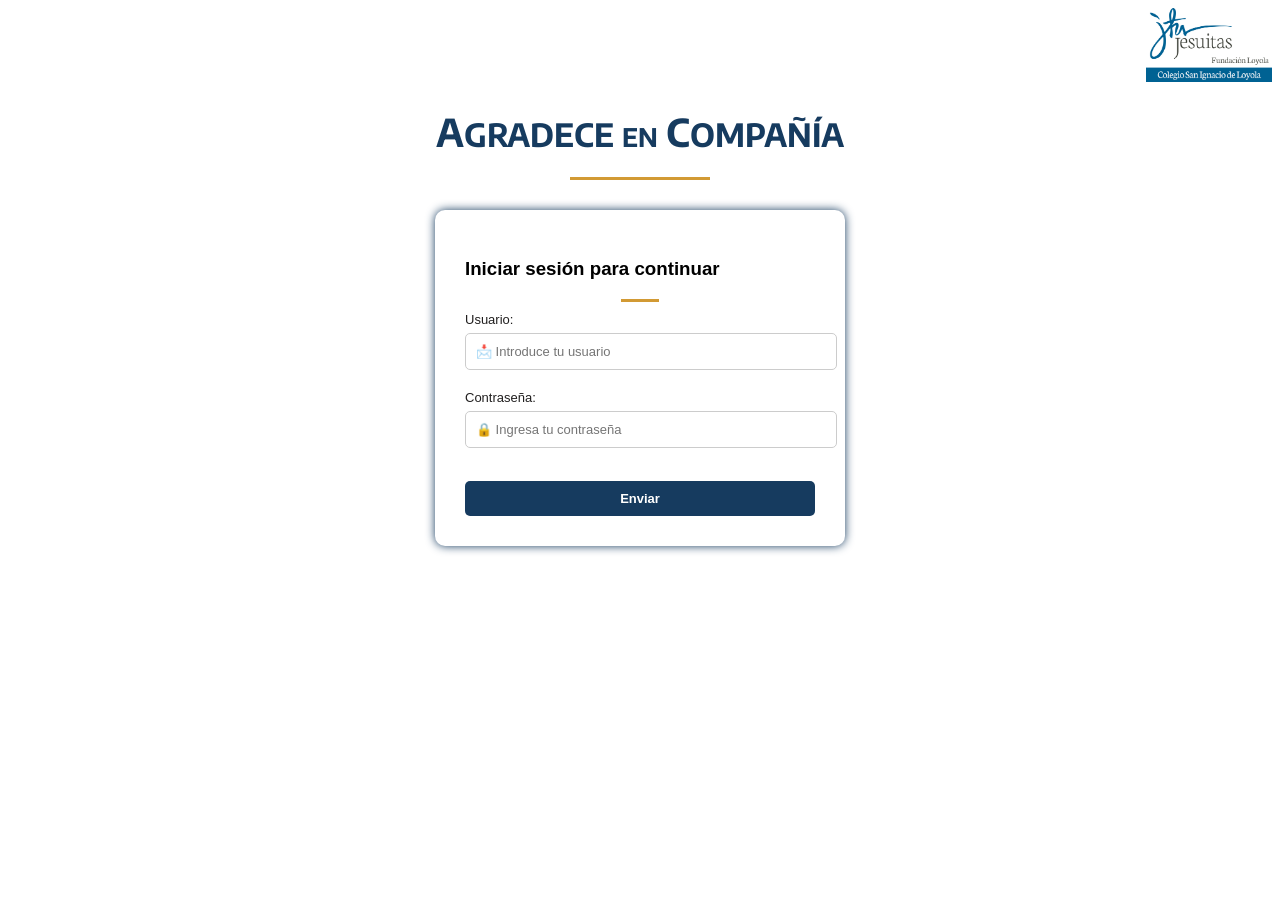
<file: index.html>
<!DOCTYPE html>
<html lang="en">
    <head>
        <meta charset="UTF-8">
        <meta name="author" content="Iván Rodríguez Gómez-Landero">
        <link rel="stylesheet" href="estilos.css">
        <link rel="preconnect" href="https://fonts.googleapis.com">
        <link rel="preconnect" href="https://fonts.gstatic.com" crossorigin>
        <link href="https://fonts.googleapis.com/css2?family=Encode+Sans+SC:wght@100..900&display=swap" rel="stylesheet">
        <title>Inicio de Sesión</title>
    </head>
    <body>
        
        <!-- Imagen -->
        <header>
            <img src="foto.png" alt="Jesuitas.png">
        </header>

        <!-- Titulo -->
        <h1><span class="mayuscula">A</span>GRADECE <span id="EN">EN</span> <span class="mayuscula">C</span>OMPAÑÍA</h1>
        
        <!-- Linea -->
        <hr id="linea1">

        <!-- Formulario -->
        <form class="formulario" method="POST" action="validacion.php">

            <!-- Leyenda -->
            <h3 class="Leyenda">Iniciar sesión para continuar</h3>
            <hr id="linea1">

            <!-- Usuario -->
            <label for="usuario">Usuario:</label><br>
            <input type="text" id="usuario" name="usuario" placeholder="📩 Introduce tu usuario" required><br><br>

            <!-- Contraseña -->
            <label for="password">Contraseña:</label><br>
            <input type="password" id="password" name="password" placeholder="🔒 Ingresa tu contraseña" required><br><br>

            <!-- Botón de envío -->
            <input type="submit" value="Enviar" id="Enviar">

        </form>
    </body>
</html>
</file>
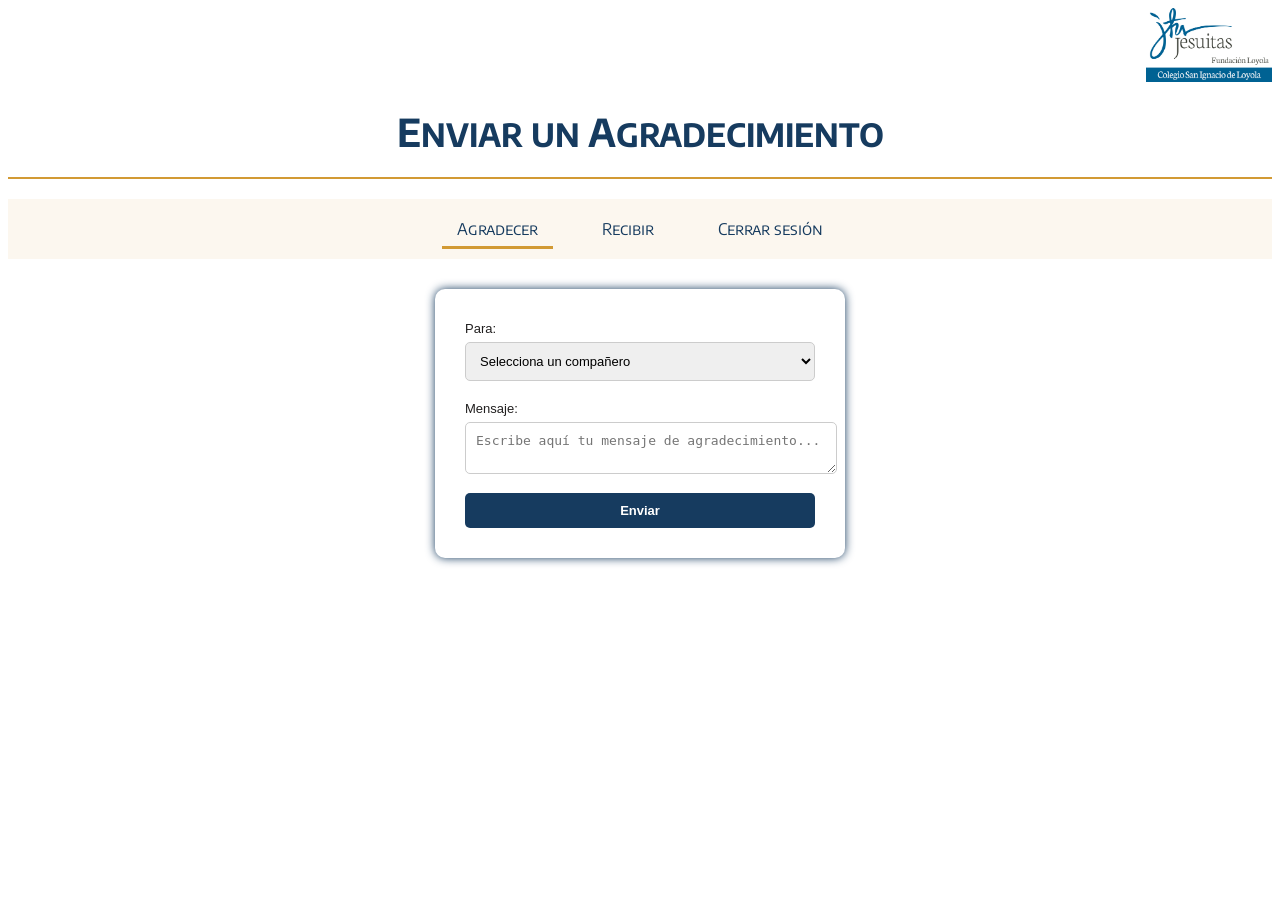
<file: EnviarAgradecimiento.html>
<!DOCTYPE html>
<html lang="en">
    <head>
        <meta charset="UTF-8">
        <meta name="author" content="Iván Rodríguez Gómez-Landero">
        <link rel="stylesheet" href="estilos.css">
        <link rel="preconnect" href="https://fonts.googleapis.com">
        <link rel="preconnect" href="https://fonts.gstatic.com" crossorigin>
        <link href="https://fonts.googleapis.com/css2?family=Encode+Sans+SC:wght@100..900&display=swap" rel="stylesheet">
        <title>Enviar Un Agradecimiento</title>
    </head>
    <body>
        
        <!-- Imagen -->
        <header>
            <img src="foto.png" alt="Jesuitas.png">
        </header>

        <!-- Titulo -->
        <h1><span class="mayuscula">E</span>NVIAR UN <span class="mayuscula">A</span>GRADECIMIENTO</h1>
        
        <!-- Linea -->
        <hr id="linea2">

        <!-- Menu -->
        <nav class="menu">
            <a href="EnviarAgradecimiento.html" class="boton_transparente activo">Agradecer</a>
            <a href="RecibirAgradecimiento.html" class="boton_transparente">Recibir</a>
            <a href="logout.php" class="boton_transparente">Cerrar sesión</a>
        </nav>

        <!-- Formulario -->
        <form class="formulario" method="POST" action="guardar.php">
            
            <!-- Destinatario -->
            <label for="Companero">Para: </label>
            <select name="Companero" id="Companero" required>
                <option value="" disabled selected>Selecciona un compañero</option>
                <option value="1">Aitor</option>
                <option value="2">Teresa</option>
                <option value="3">Manuel</option>
                <option value="4">Angelo</option>
                <option value="5">Rosa</option>
            </select><br><br>

            <!-- Mensaje -->
            <label for="Mensaje">Mensaje: </label><br>
            <textarea id="Mensaje" name="Mensaje" placeholder="Escribe aquí tu mensaje de agradecimiento..." required></textarea><br>

            <!-- Botón de envío -->
            <input type="submit" value="Enviar" id="Enviar">

        </form>
    </body>
</html>
</file>
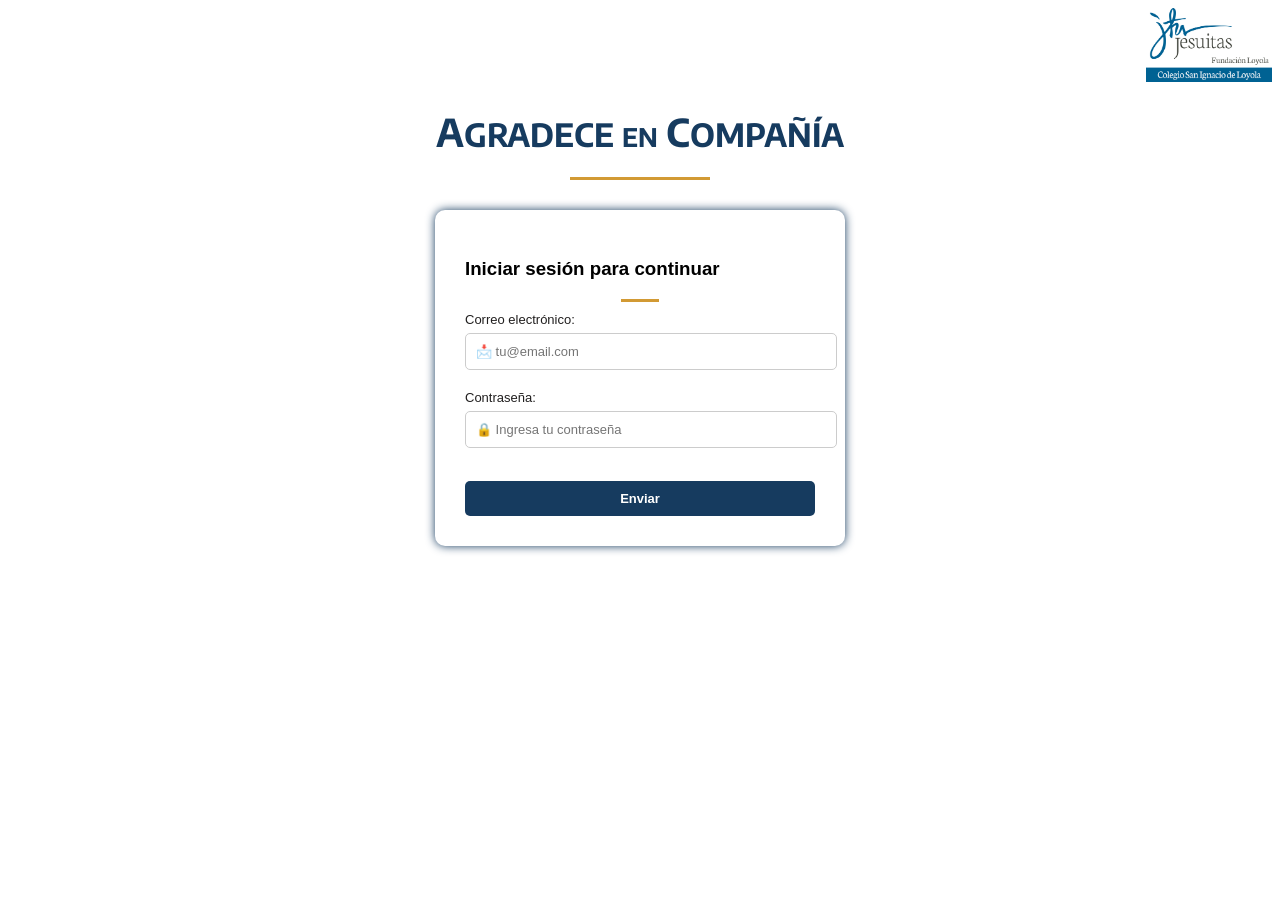
<file: InicioSesion.html>
<!DOCTYPE html>
<html lang="en">
    <head>
        <meta charset="UTF-8">
        <meta name="jesuita" content="Ignacio de Loyola">
        <meta name="author" content="Iván Rodríguez Gómez-Landero">
        <link rel="stylesheet" href="estilos.css">
        <link rel="preconnect" href="https://fonts.googleapis.com">
        <link rel="preconnect" href="https://fonts.gstatic.com" crossorigin>
        <link href="https://fonts.googleapis.com/css2?family=Encode+Sans+SC:wght@100..900&display=swap" rel="stylesheet">
        <title>Inicio de Sesión</title>
    </head>
    <body>
        
        <!-- Imagen -->
        <header>
            <img src="foto.png" alt="Jesuitas.png">
        </header>

        <!-- Titulo -->
        <h1><span class="mayuscula">A</span>GRADECE <span id="EN">EN</span> <span class="mayuscula">C</span>OMPAÑÍA</h1>
        
        <!-- Linea -->
        <hr id="linea1">

        <!-- Formulario -->
        <form class="formulario">

            <!-- Leyenda -->
            <h3 class="Leyenda">Iniciar sesión para continuar</h3>
            <hr id="linea1">

            <!-- Correo -->
            <label for="Correo">Correo electrónico:</label><br>
            <input type="email" id="Correo" name="Correo" placeholder="📩 tu@email.com" required><br><br>

            <!-- Contraseña -->
            <label for="password">Contraseña:</label><br>
            <input type="password" id="password" name="password" placeholder="🔒 Ingresa tu contraseña" required><br><br>

            <!-- Botón de envío -->
            <input type="submit" value="Enviar" id="Enviar">

        </form>
    </body>
</html>
</file>
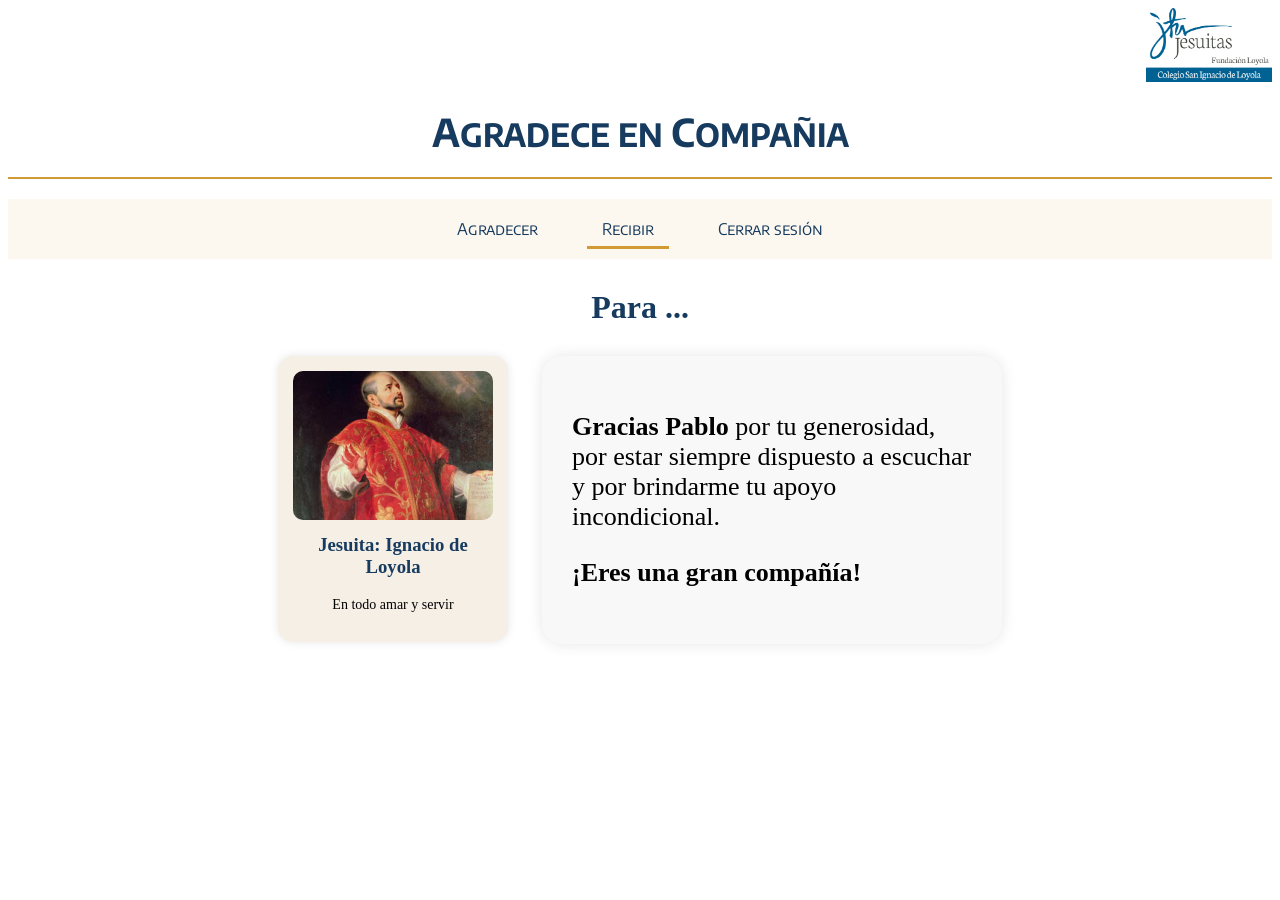
<file: RecibirAgradecimiento.html>
<!DOCTYPE html>
<html lang="en">
    <head>
        <meta charset="UTF-8">
        <meta name="jesuita" content="Ignacio de Loyola">
        <meta name="author" content="Iván Rodríguez Gómez-Landero">
        <link rel="stylesheet" href="estilos.css">
        <link rel="preconnect" href="https://fonts.googleapis.com">
        <link rel="preconnect" href="https://fonts.gstatic.com" crossorigin>
        <link href="https://fonts.googleapis.com/css2?family=Encode+Sans+SC:wght@100..900&display=swap" rel="stylesheet">
        <title>Recibir Agradecimientos</title>
    </head>
    <body>

        <!-- Imagen -->
        <header>
            <img src="foto.png" alt="Jesuitas.png">
        </header>

        <!-- Titulo -->
        <h1><span class="mayuscula">A</span>GRADECE EN <span class="mayuscula">C</span>OMPAÑIA</h1>

        <!-- Linea -->
        <hr id="linea2">

        <!-- Menu -->
        <nav class="menu">
            <a href="index.html" class="boton_transparente">Agradecer</a>
            <a href="Recibir.html" class="boton_transparente activo">Recibir</a>
            <a href="logout.php" class="boton_transparente">Cerrar sesión</a>
        </nav>

        <!-- Titulo de Contenedor -->
        <h2 class="titulo">Para ...</h2>

        <!-- Contenedor -->
        <div class="contenedor">

            <!-- Tarjeta de la izquierda -->
            <div class="jesuita">

                <!-- Imagen de Jesuita-->
                <img src="jesuita.jpg" alt="Jesuita">
                <h3>Jesuita: Ignacio de Loyola</h3>
                <p>En todo amar y servir</p>
            </div>

            <!-- Mensaje -->
            <div class="mensaje">
                <p>
                    <strong>Gracias Pablo</strong> por tu generosidad,
                    por estar siempre dispuesto a escuchar y
                    por brindarme tu apoyo incondicional.
                </p>
                <p class="final">¡Eres una gran compañía!</p>
            </div>
        </div>
    </body>
</html>
</file>
<file: estilos.css>
/* Cabecera */
header { 
    text-align: right; 
}

/* Imagen */
img {
    width: 10%; 
}

/* Letras */
.mayuscula { 
    font-size: 1.2em; 
}

/* Palabra en titulo EN */
#EN { 
    font-size: 0.8em; 
}

/* Titulo */
h1 {
    color: rgb(22, 59, 95);
    font-family: "Encode Sans SC", sans-serif;
    text-align: center;
}

/* Linea 1 */
#linea1 { 
    width: 11%; 
    background-color: rgb(210, 154, 52); 
    height: 3px; 
    border: none; 
}

/* Linea 2 */
#linea2 {
    width: 100%;
    background-color: rgb(210, 154, 52);
    height: 2px;
    border: none;
}

/* Menu */
.menu {
    margin-top: 20px;
    background-color: rgb(252, 247, 239);
    text-align: center;
    padding: 10px;
}

/* Botones */
.boton_transparente {
    text-decoration: none;
    color: rgb(22, 59, 95);
    padding: 10px 15px;
    font-family: "Encode Sans SC", sans-serif;
    position: relative;
    transition: 0.3s;
    display: inline-block;
    margin: 0 15px;
}

/* Hover */
.boton_transparente:hover {
    color: rgb(210, 154, 52);
}

/* Activo */
.activo::after {
    content: "";
    position: absolute;
    left: 0;
    bottom: 0;
    width: 100%;
    height: 3px;
    background-color: rgb(210, 154, 52);
}

/* Formulario */
.formulario {
    box-shadow: 0px 0px 10px rgb(22, 59, 95);
    font-family: 'Open Sans', sans-serif;
    width: 350px;
    border-radius: 10px;
    margin: 30px auto;
    padding: 30px;
}

/* Etiquetas */
.formulario label {
    color: rgb(33, 31, 31);
    font-size: 13px;
}

/* Inputs */
input, textarea, select {
    font-size: 13px;
    width: 100%;
    padding: 10px;
    border-radius: 5px;
    border: 1px solid #ccc;
    margin-top: 5px;
}

/* Boton enviar */
#Enviar {
    background-color: rgb(22, 59, 95);
    color: white;
    border: none;
    cursor: pointer;
    font-weight: bold;
    margin-top: 15px;
    transition: 0.3s;
}

/* Subtitulo */
.titulo {
    text-align: center;
    font-size: 32px;
    color: rgb(22, 59, 95);
    margin: 30px 0;
}

/* Contenedor */
.contenedor {
    text-align: center;
}

/* Tarjeta */
.jesuita {
    display: inline-block;
    vertical-align: top;
    width: 200px;
    padding: 15px;
    background-color: #f5efe6;
    border-radius: 15px;
    box-shadow: 0px 0px 10px rgba(0,0,0,0.1);
    margin-right: 30px;
}

/* Imagen tarjeta */
.jesuita img {
    width: 100%;
    border-radius: 10px;
}

/* Texto tarjeta */
.jesuita h3 {
    margin-top: 10px;
    color: rgb(22, 59, 95);
}

/* Texto */
.jesuita p {
    font-size: 14px;
}

/* Mensaje */
.mensaje {
    display: inline-block;
    vertical-align: top;
    width: 400px;
    padding: 30px;
    background-color: #f8f8f8;
    border-radius: 20px;
    box-shadow: 0px 0px 15px rgba(0,0,0,0.1);
    text-align: left;
    font-size: 26px;
}

/* Texto final */
.final {
    font-weight: bold;
    margin-top: 15px;
}
</file>
